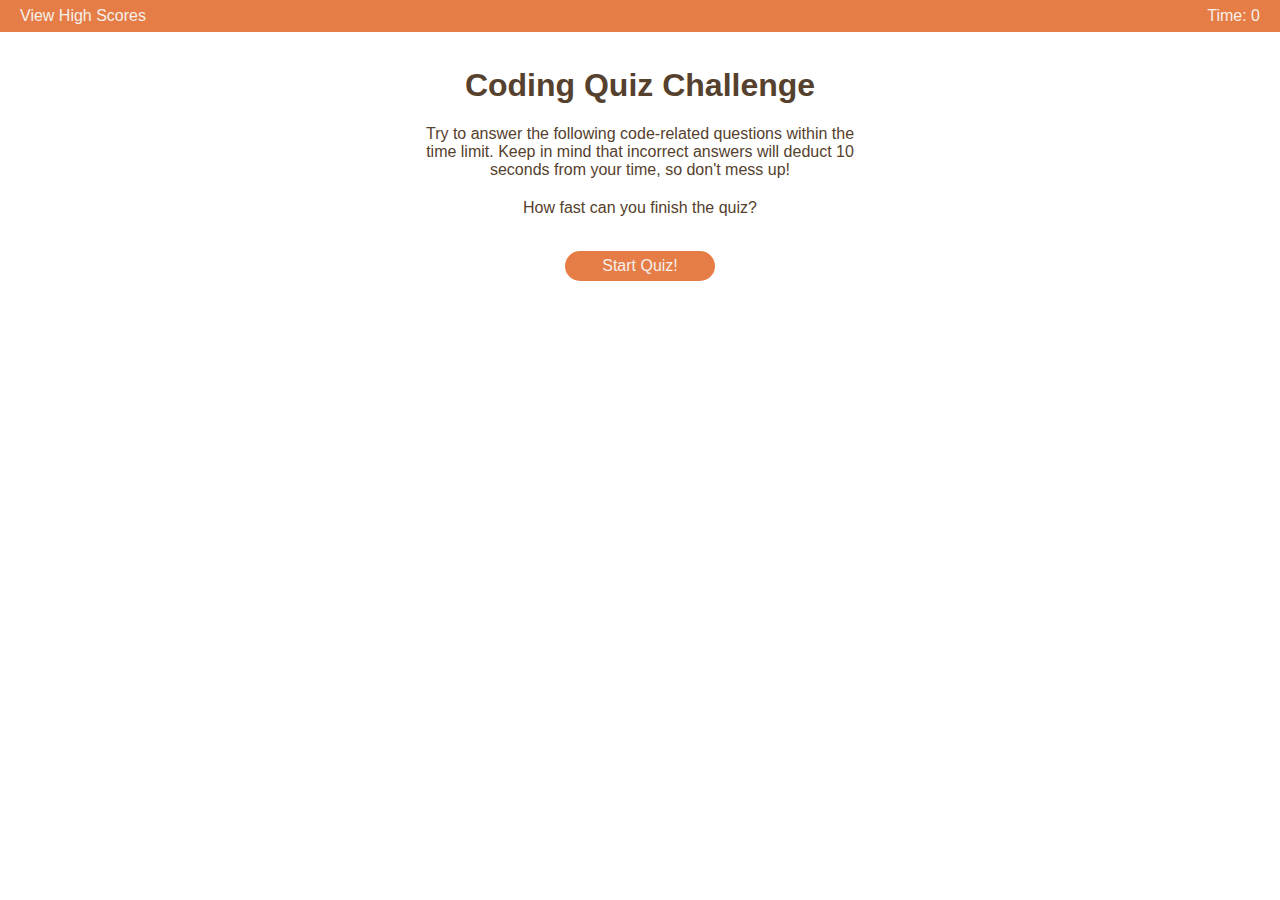
<file: index.html>
<!DOCTYPE html>
<html lang="en">
<head>
    <meta charset="UTF-8">
    <meta http-equiv="X-UA-Compatible" content="IE=edge">
    <meta name="viewport" content="width=device-width, initial-scale=1.0">
    <title>Coding Quiz!</title>
    <link rel="stylesheet" href="./assets/css/style.css">
</head>
<body>
    <!-- Create clean flex header for high-score link and timer -->
    <header>
        <section class="high-score">
            <a class="high-score-link" href="./high-score.html">View High Scores</a>
        </section>
        <section class="timer">
            <p class="timer-value">Time: 0</p>
        </section>
    </header>

    <!-- Create main question area -->
    <main>
        <h1 class="question-field">
            Coding Quiz Challenge
        </h1>
        <p class="body-p1">
            Try to answer the following code-related questions within the time limit. Keep in mind that incorrect answers will deduct 10 seconds from your time, so don't mess up! 
        </p>
        <p class="body-p2">
            How fast can you finish the quiz?
        </p>
        
        <section class="body-form">
            <br>
            <form id="high-score-form" action="saveHighScore()" autocomplete="off">
                <label for="name">Enter Name:</label>
                <input type="text" id="name" placeholder="Your name. . .">
            </form>
        </section>

        <!-- Create buttons. Some are hidden via CSS for use later with JS -->
        <ul class="list-container">
            <li>
                <button class="button start">Start Quiz!</button>
            </li>
            <li>
                <button class="button answer a1">Button 1</button>
            </li>
            <li>
                <button class="button answer a2">Button 2</button>
            </li>
            <li>
                <button class="button answer a3">Button 3</button>
            </li>
            <li>
                <button class="button answer a4">Button 4</button>
            </li>
            <li>
                <button class="button enter-high" form="high-score-form">Save High Score!</button>
            </li>
            <li>
                <button class="button try-again">Try Again!</button>
            </li>
        </ul>
    </main>

    <!-- Use footer as an answer accuracy response. Hide footer via CSS -->
    <footer>
        <aside class="response-container">
            <h2 class="answer-response">
                Correct!
            </h2>
        </aside>
     
    </footer>

    <script src="./assets/js/script.js"></script>
</body>
</html>

<!-- 
    Creating the base website in HTML:
        Utilize 3 main elements
            1. Flex box up top with two containers: a High-Score link on the left, and a timer on the right.
            2. A single container in the middle that has a left-right margin of 25% at the largest size
                - You may need to use 2 flex boxes to space the site. Experiment with what looks best
            2.5 The cover-page, the question pages, and the "Enter High-Score" page
            3. A footer that displays a top border and a "Correct!" or "Wrong!" message when the questions are answered.
-->
</file>
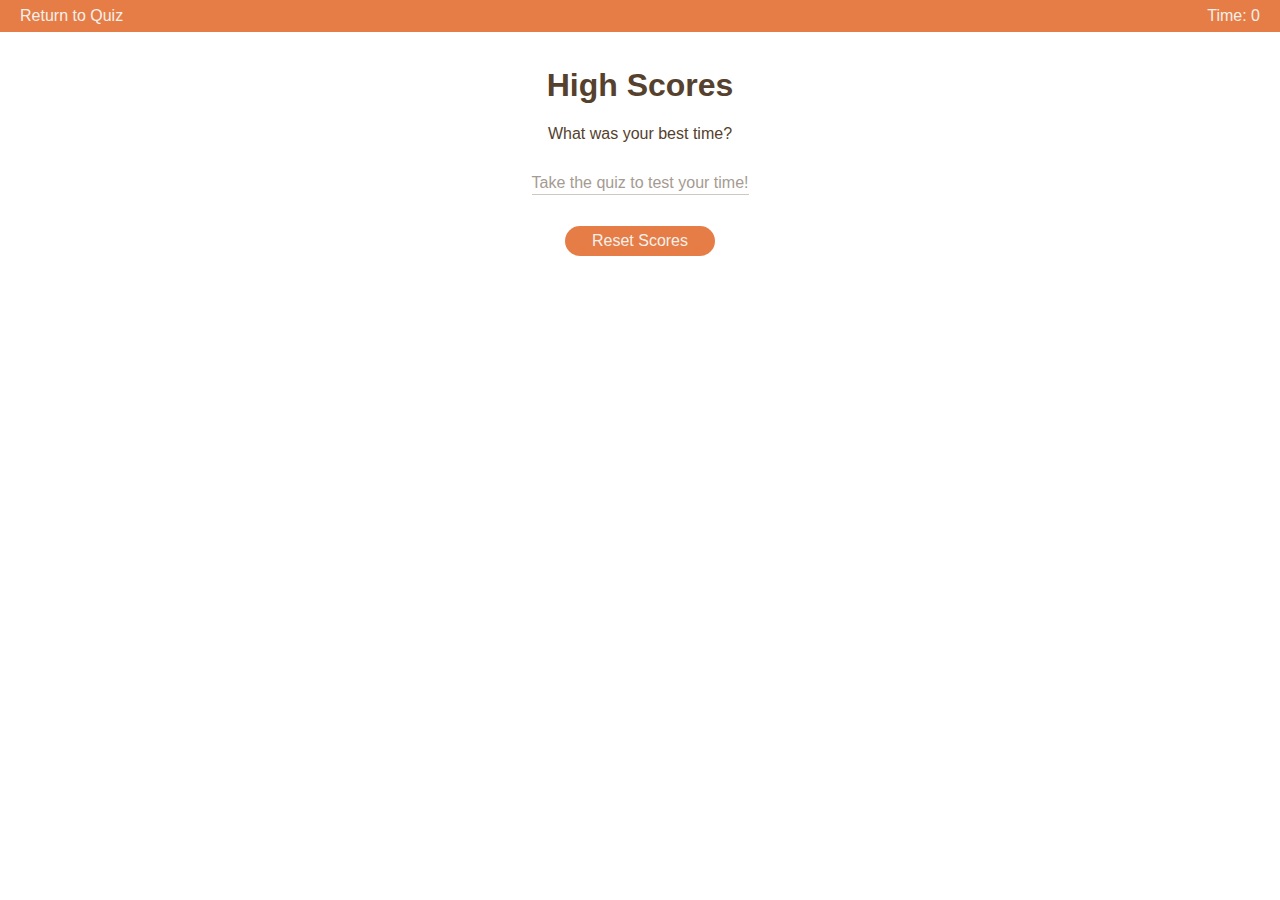
<file: high-score.html>
<!DOCTYPE html>
<html lang="en">
<head>
    <meta charset="UTF-8">
    <meta http-equiv="X-UA-Compatible" content="IE=edge">
    <meta name="viewport" content="width=device-width, initial-scale=1.0">
    <title>High Scores!</title>
    <link rel="stylesheet" href="./assets/css/style.css">
</head>

<body>
    <!-- Use the same header as the index file, but update the link -->
    <header>
        <section class="high-score">
            <a class="high-score-link" href="./index.html">Return to Quiz</a>
        </section>
        <section class="timer">
            <p class="timer-value">Time: 0</p>
        </section>
    </header>

    <!-- Add main flavor text and space for scores to populate -->
    <main>
        <h1 class="question-field">
            High Scores
        </h1>
        <p>
            What was your best time?
        </p>
        <ul class="high-score-box" >
            <br>
            <li  class="reset">
                <button>Reset Scores</button>
            </li>
        </ul>
    </main>
    
    <!-- Link second script file -->
    <script src="./assets/js/script2.js"></script>
</body>
</html>
</file>
<file: assets/css/style.css>
/* setting up base web-page */
* {
    box-sizing: border-box;
    font-family: Arial, Helvetica, sans-serif;
}

body {
    margin: 0;
    padding: 0;
    display: flex;
    flex-direction: column;

}

/* Header section */
header {
    display: flex;
    background-color: rgb(230, 125, 70);
    color: rgb(245, 240, 235);
    justify-content: space-between;
    align-items: center;
}

.high-score-link {
    color: rgb(245, 240, 235);
    margin-left: 20px;
    text-decoration: none;
}

.timer {
    margin: 0;
    padding: 7px 0;
}

.timer-value {
    display: inline;
    margin-right: 20px;

}

/* Main section */
main {
    display: flex;
    flex-direction: column;
    align-items: center;
    color: rgb(85, 65, 45);

}

.question-field {
    margin-top: 35px;
    width: 450px;
    text-align: center;
}

main p {
    width: 450px;
    text-align: center;
    margin-bottom: 10px;
    margin-top: 0;
}

main p:nth-child(3) {
    margin-top: 10px;
}

.list-container {
    display:flex;
    flex-direction: column;
    list-style: none;
    /* Shift to left on quiz start */
    align-items: center; 
    width: 450px;
    padding-left: 0;
}

/* Set up buttons */
button {
    background-color: rgb(230, 125, 70);
    color: rgb(245, 240, 235);
    width: 150px;
    height: 30px;
    margin: 7.5px 0;
    margin-left: -40;
    text-decoration: none;
    border: none;
    border-radius: 15px;
    font-size: 16px;
    transition: all .2s ease;
}

button:hover {
    background-color: rgb(245, 240, 235);
    color: rgb(230, 125, 70);
}

button:active {
    border: 2px solid rgb(230, 125, 70);
    transition: border 0s;
}

.answer {
    display: none;
}

/* Footer Section */
footer {
    display: flex;
    justify-content: space-around;
}

/* Hide footer until necessary */
aside {
    display: none;
    color: rgb(205, 200, 195);
    border-top: 3px solid rgb(205, 200, 195);
    width: 450px;
    transition: all 1s ease;
}

/* High-Score entry formatting */
.enter-high {
    display: none;
}

.try-again {
    display: none;
}

#high-score-form {
    display:block;
    justify-self: left;
}

/* High-Score page formatting */
.body-form {
    display: none;
    width: 450px;
}

.high-score-box {
    list-style: none;
    display:block;
    padding-left: 0;
}

.high-score-list {
    border-bottom: 1px solid rgb(205, 200, 195);
    color: rgb(165, 155, 146);
    width: 100%;
    text-align: center;
    margin: 5px 0;
    padding-bottom: 2px;
}

.reset {
text-align: center;
}

@media screen and (max-width: 500px) {
    main, footer {
        padding: 0 5%;
    }
    .question-field {
        width: 100%;
    }
    main p {
        width: 100%;
    }
    .list-container {
        width: 100%;
    }
    aside {
        width: 100%;
    }
    .body-form {
        width: 100%;
    }
}
</file>
